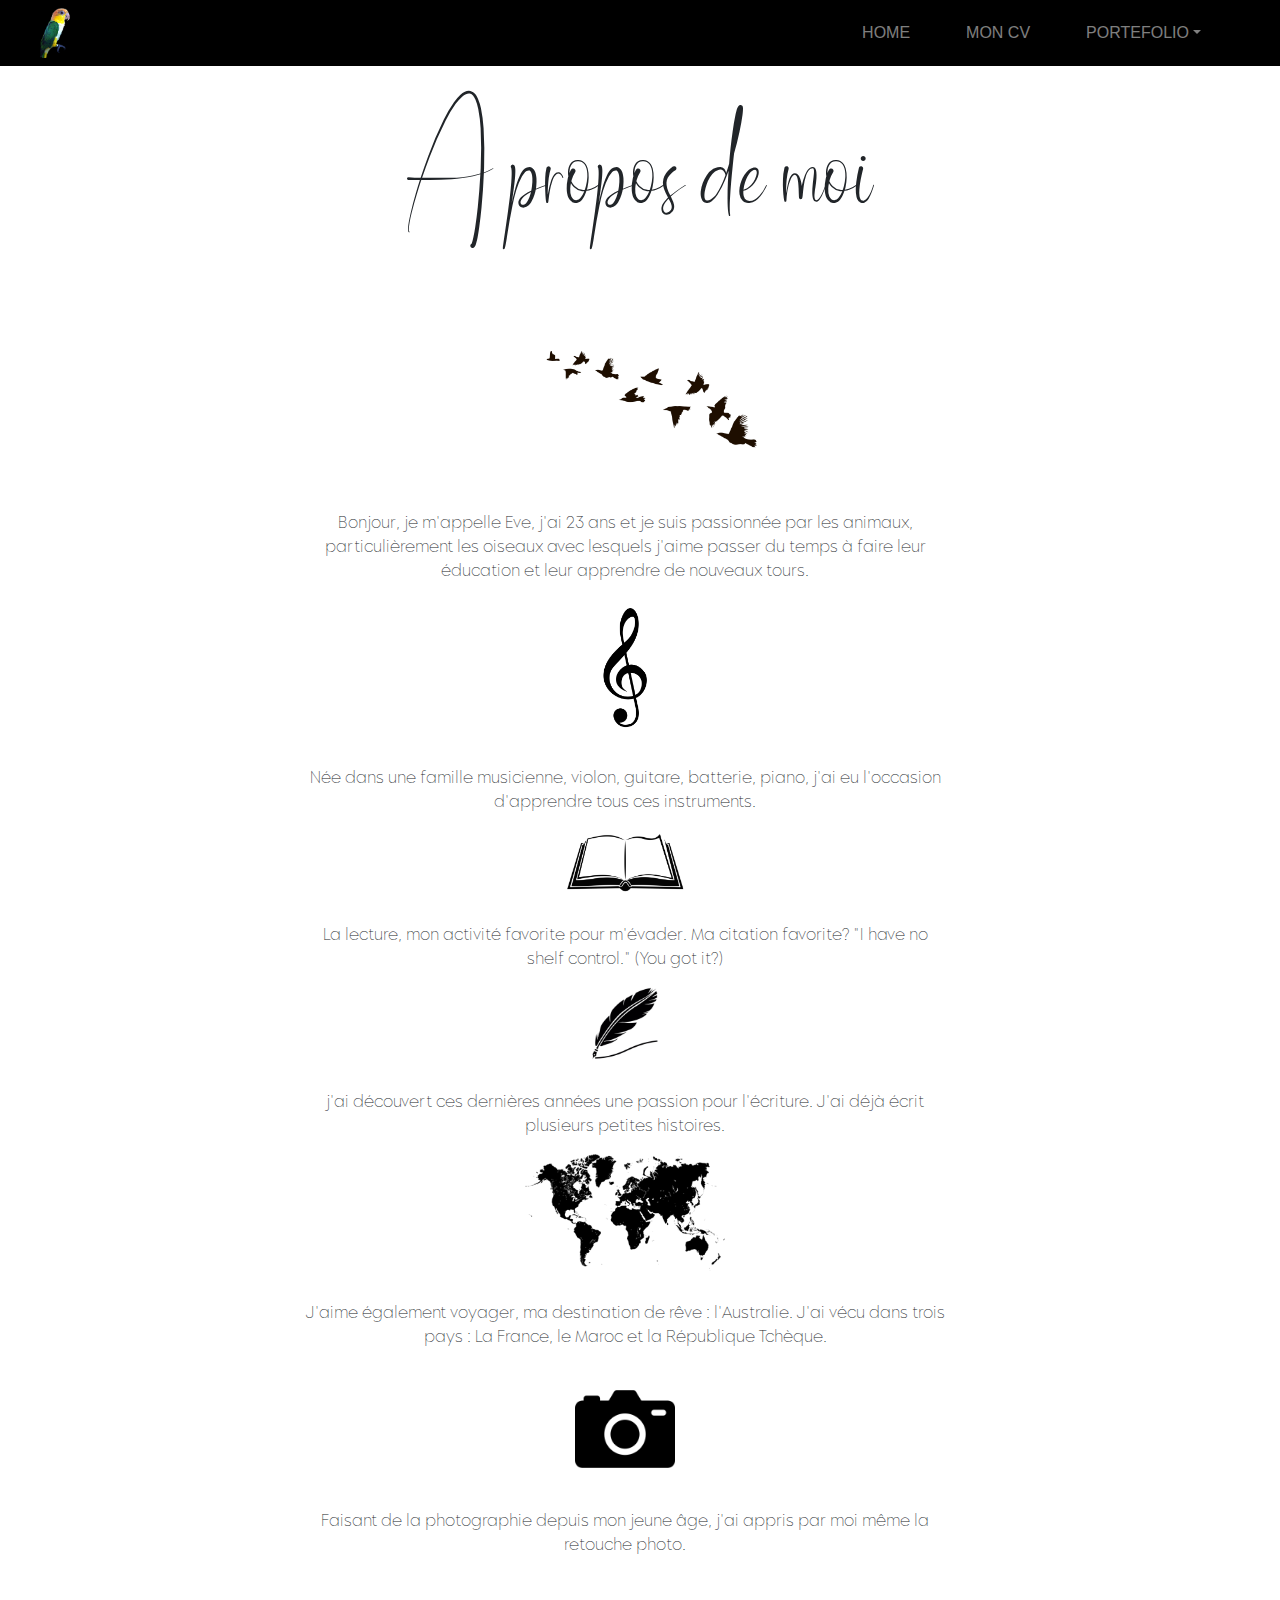
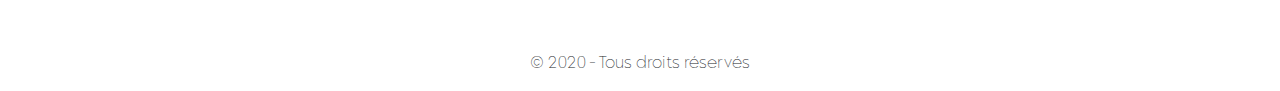
<file: index.html>
<!DOCTYPE html>
<html lang="en" dir="ltr">
  <head>
    <meta charset="utf-8">
    <link rel="shortcut icon" href="images/oeuvres/logo2.ico">

    <link rel="stylesheet" href="https://maxcdn.bootstrapcdn.com/bootstrap/4.4.1/css/bootstrap.min.css">
     <script src="https://ajax.googleapis.com/ajax/libs/jquery/3.4.1/jquery.min.js"></script>
     <script src="https://cdnjs.cloudflare.com/ajax/libs/popper.js/1.16.0/umd/popper.min.js"></script>
     <script src="https://maxcdn.bootstrapcdn.com/bootstrap/4.4.1/js/bootstrap.min.js"></script>
    <!-- <link rel="stylesheet" href="index.css"> -->
    <link rel="stylesheet" href="styles/navigation.css">
    <title>Home</title>
  </head>
<body>
          <!-- Navigation -->
<header>
            <nav class="navbar navbar-expand-lg navbar-dark " id="topnav">
              <div class="container-fluid">
                <a href="index.html"><img src="images/oeuvres/logo2.png" alt="Logo" width=50px> </a>
                <div id="navbarResponsive">
                  <ul class="navbar-nav text-uppercase ml-auto">
                    <li class="nav-item"><a class="nav-link" href="index.html">Home</a></li>
                    <li class="nav-item"><a class="nav-link" href="pages/CV.html">Mon CV</a></li>
                    <li class="nav-item dropdown"><a class="nav-link dropdown-toggle" href="#" id="navbardrop" data-toggle="dropdown">Portefolio</a>
                      <div class="dropdown-menu">
                        <a class="dropdown-item" href="pages/neoncrisis.html">NeonCrisis</a>
                        <a class="dropdown-item" href="pages/shelfshare.html">ShelfShare</a>
                        <a class="dropdown-item" href="pages/photoshop.html">Photoshop</a>
                        <a class="dropdown-item" href="pages/procreate.html">Procreate</a>
                        <a class="dropdown-item" href="pages/publicite.html">Publicités</a>
                        <a class="dropdown-item" href="pages/autres.html">Autres</a>
                      </div>
                    </li>
                  </ul>
                </div>
              </div>
            </nav>
</header>
<h1>A propos de moi</h1><br>

<div class="row">
 <div class="column left"></div>
 <div class="column middle">
    <img src="images/CV/birds2.jpg" alt="birds"width=300px>

    <p>Bonjour, je m'appelle Eve, j'ai 23 ans et je suis passionnée par les animaux, particulièrement les oiseaux
    avec lesquels j'aime passer du temps à faire leur éducation et leur apprendre de nouveaux tours.</p>

    <img src="images/CV/cles.png" alt="clé de sol"width=80px>

    <p>
    Née dans une famille musicienne, violon, guitare, batterie, piano, j'ai eu l'occasion
    d'apprendre tous ces instruments.
    </p>

    <img src="images/CV/livre.png" alt="livre"width=120px>

    <p>
    La lecture, mon activité favorite pour m'évader.
    Ma citation favorite? "I have no shelf control." (You got it?)
    </p>

    <img src="images/CV/pen.png" alt="pen"width=140px>

    <p>j'ai découvert ces dernières années une passion pour l'écriture. J'ai déjà écrit plusieurs petites histoires.</p>

    <img src="images/CV/map.png" alt="map"width=200px>

    <p>J'aime également voyager,  ma destination de rêve : l'Australie. J'ai vécu dans trois pays : La France, le Maroc et la République Tchèque. <p>

    <img src="images/CV/camera.png" alt="camera"width=100px>

    <p>
      Faisant de la photographie depuis mon jeune âge, j'ai appris par moi même la retouche photo.
    </p>

</div>
  <div class="column right"></div>
</div>

<br><br>
<footer>
      <p> © 2020 - Tous droits réservés</p>
</footer>

</body>
</html>
</file>
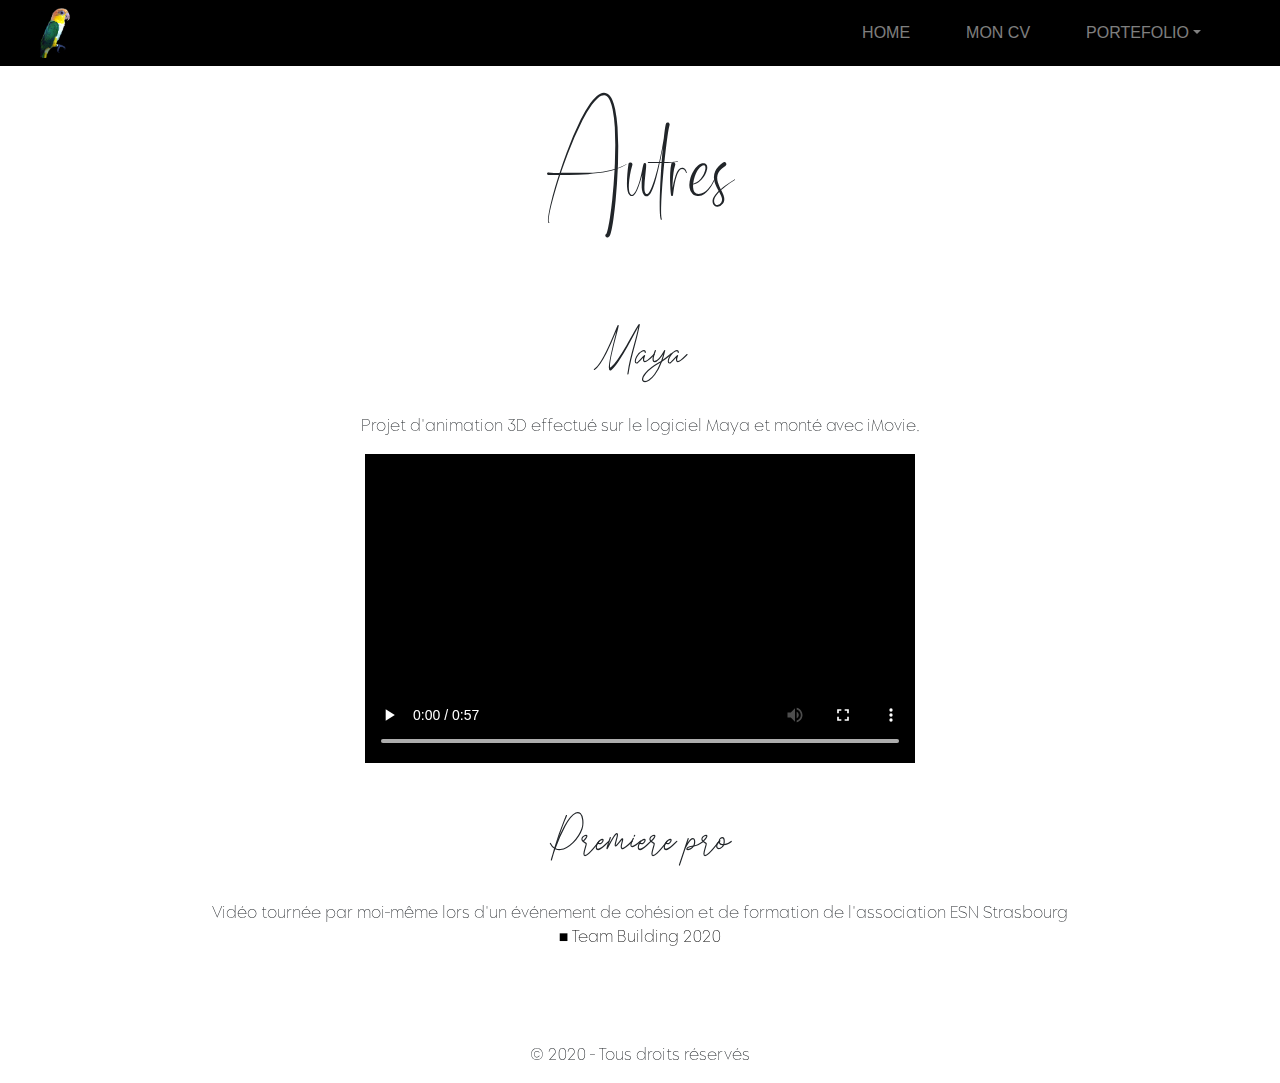
<file: pages/autres.html>
<!DOCTYPE html>
<html lang="en" dir="ltr">
  <head>
    <meta charset="utf-8">
    <link rel="shortcut icon" href="../images/oeuvres/logo2.ico">

    <link rel="stylesheet" href="https://maxcdn.bootstrapcdn.com/bootstrap/4.4.1/css/bootstrap.min.css">
     <script src="https://ajax.googleapis.com/ajax/libs/jquery/3.4.1/jquery.min.js"></script>
     <script src="https://cdnjs.cloudflare.com/ajax/libs/popper.js/1.16.0/umd/popper.min.js"></script>
     <script src="https://maxcdn.bootstrapcdn.com/bootstrap/4.4.1/js/bootstrap.min.js"></script>
    <!-- <link rel="stylesheet" href="index.css"> -->
    <link rel="stylesheet" href="../styles/portefolio.css">


    <title>Autres</title>
  </head>
<body>
          <!-- Navigation -->
<header>
      <nav class="navbar navbar-expand-lg navbar-dark " id="topnav">
      <div class="container-fluid">
        <a href="../index.html"><img src="../images/oeuvres/logo2.png" alt="Logo" width=50px> </a>
        <div id="navbarResponsive">
          <ul class="navbar-nav text-uppercase ml-auto">
            <li class="nav-item"><a class="nav-link" href="../index.html">Home</a></li>
            <li class="nav-item"><a class="nav-link" href="CV.html">Mon CV</a></li>
            <li class="nav-item dropdown"><a class="nav-link dropdown-toggle" href="#" id="navbardrop" data-toggle="dropdown">Portefolio</a>
              <div class="dropdown-menu">
                <a class="dropdown-item" href="neoncrisis.html">NeonCrisis</a>
                <a class="dropdown-item" href="shelfshare.html">ShelfShare</a>
                <a class="dropdown-item" href="photoshop.html">Photoshop</a>
                <a class="dropdown-item" href="procreate.html">Procreate</a>
                <a class="dropdown-item" href="publicite.html">Publicités</a>
                <a class="dropdown-item" href="autres.html">Autres</a>
              </div>
            </li>
          </ul>
        </div>
      </div>
    </nav>
</header>
<h1>Autres</h1><br>

<div id="general">
<h2>Maya</h2>
<p>Projet d'animation 3D effectué sur le logiciel Maya et monté avec iMovie.</p>
<video src="../images/oeuvres/maya.mp4" controls="" width=550 ></video>

<br><br>


<h2>Premiere pro</h2>
<p>Vidéo tournée par moi-même lors d'un événement de cohésion et de formation de l'association ESN Strasbourg <br>

  <a class="lien" href="https://drive.google.com/file/d/1L7JI7cvc83r5vB6HIc4nJV__-hLCMKt_/view?usp=sharing">■ Team Building 2020</a></p>


</div>
   <br><br>
   <footer>
         <p> © 2020 - Tous droits réservés</p>
   </footer>
</body>
</html>
</file>
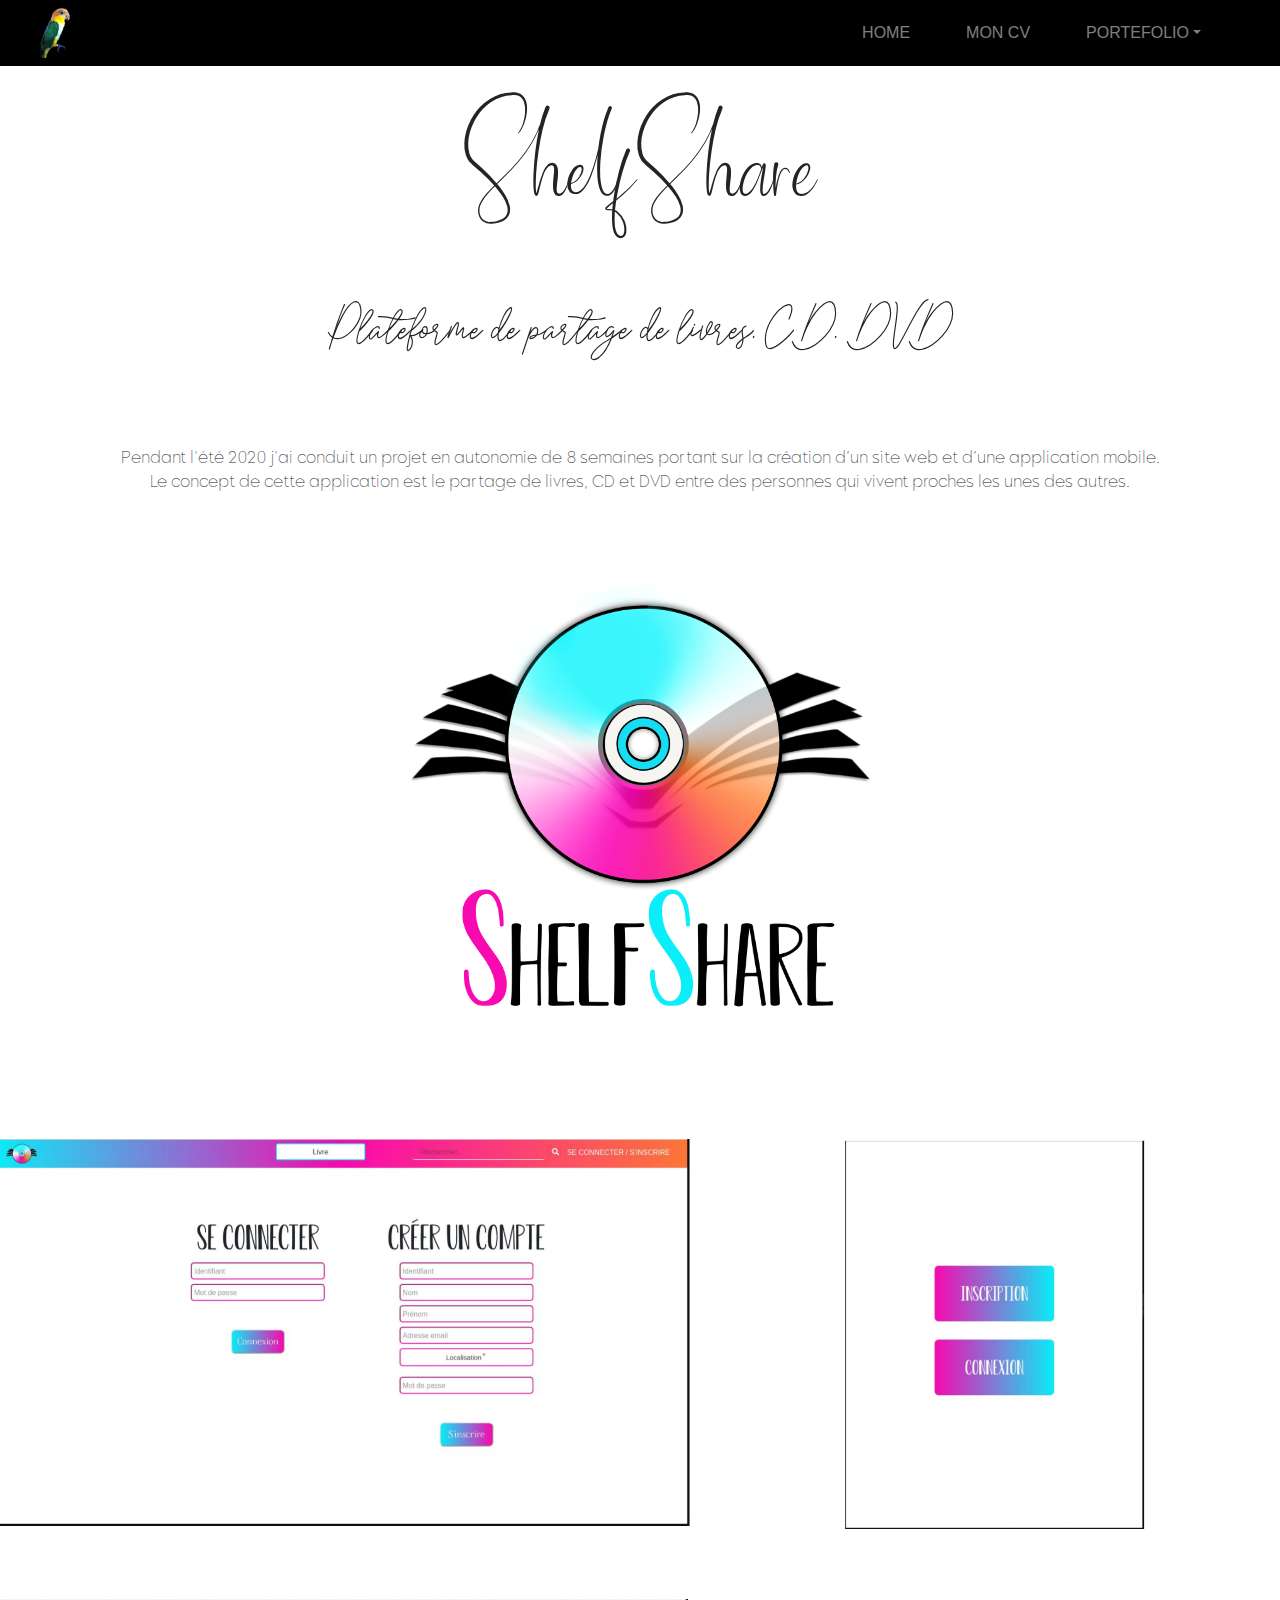
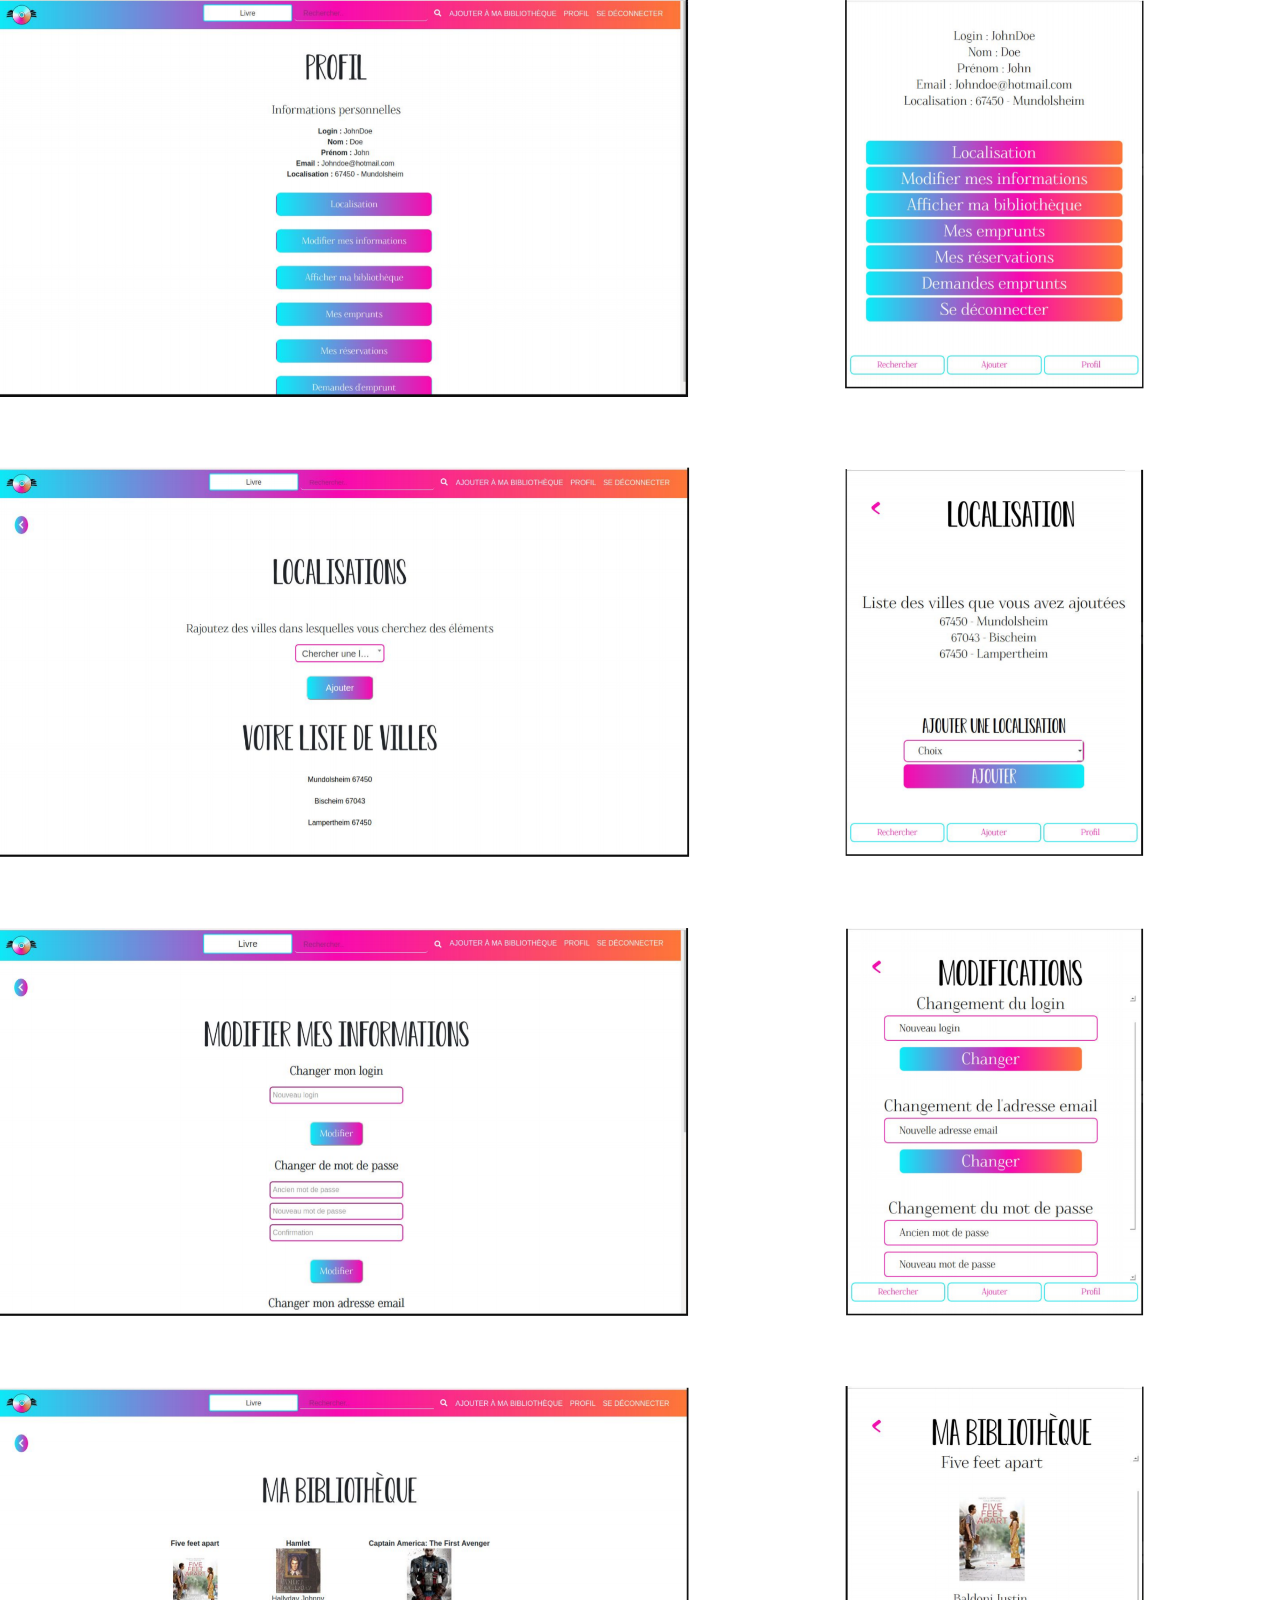
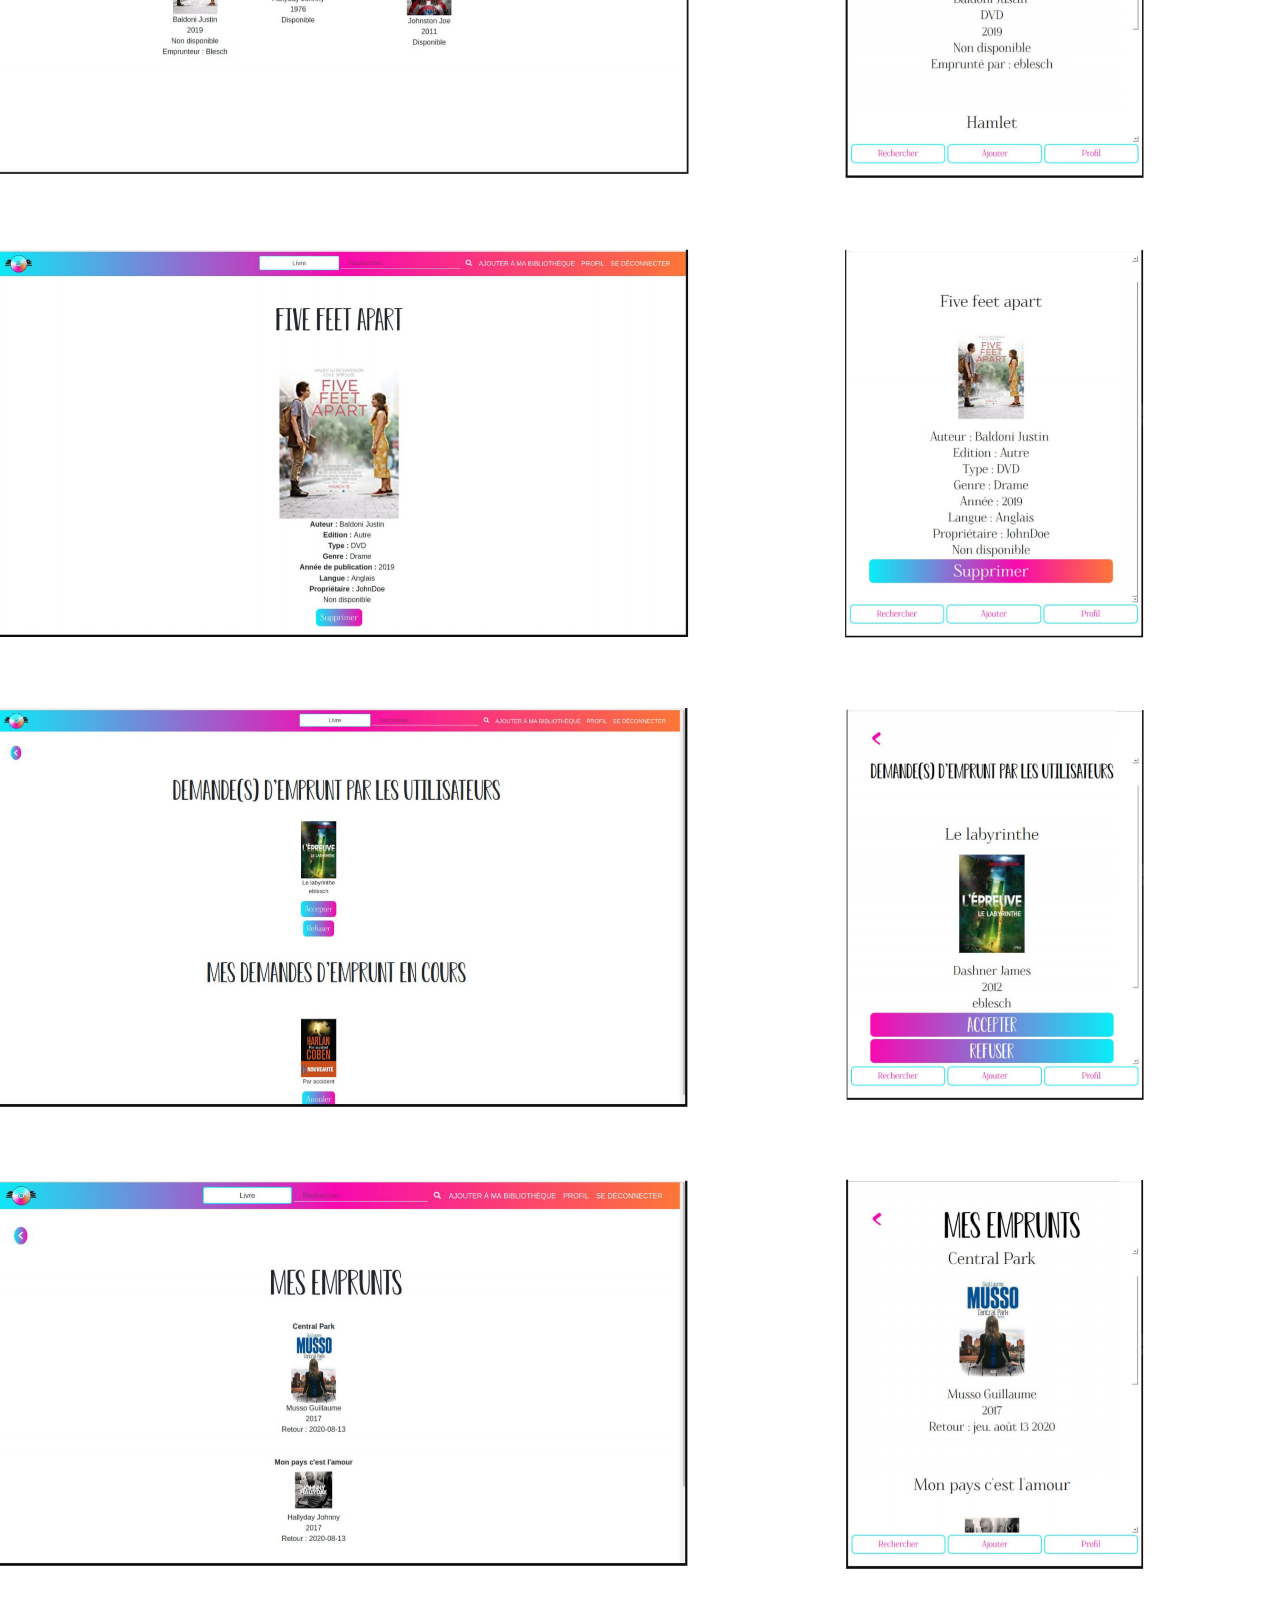
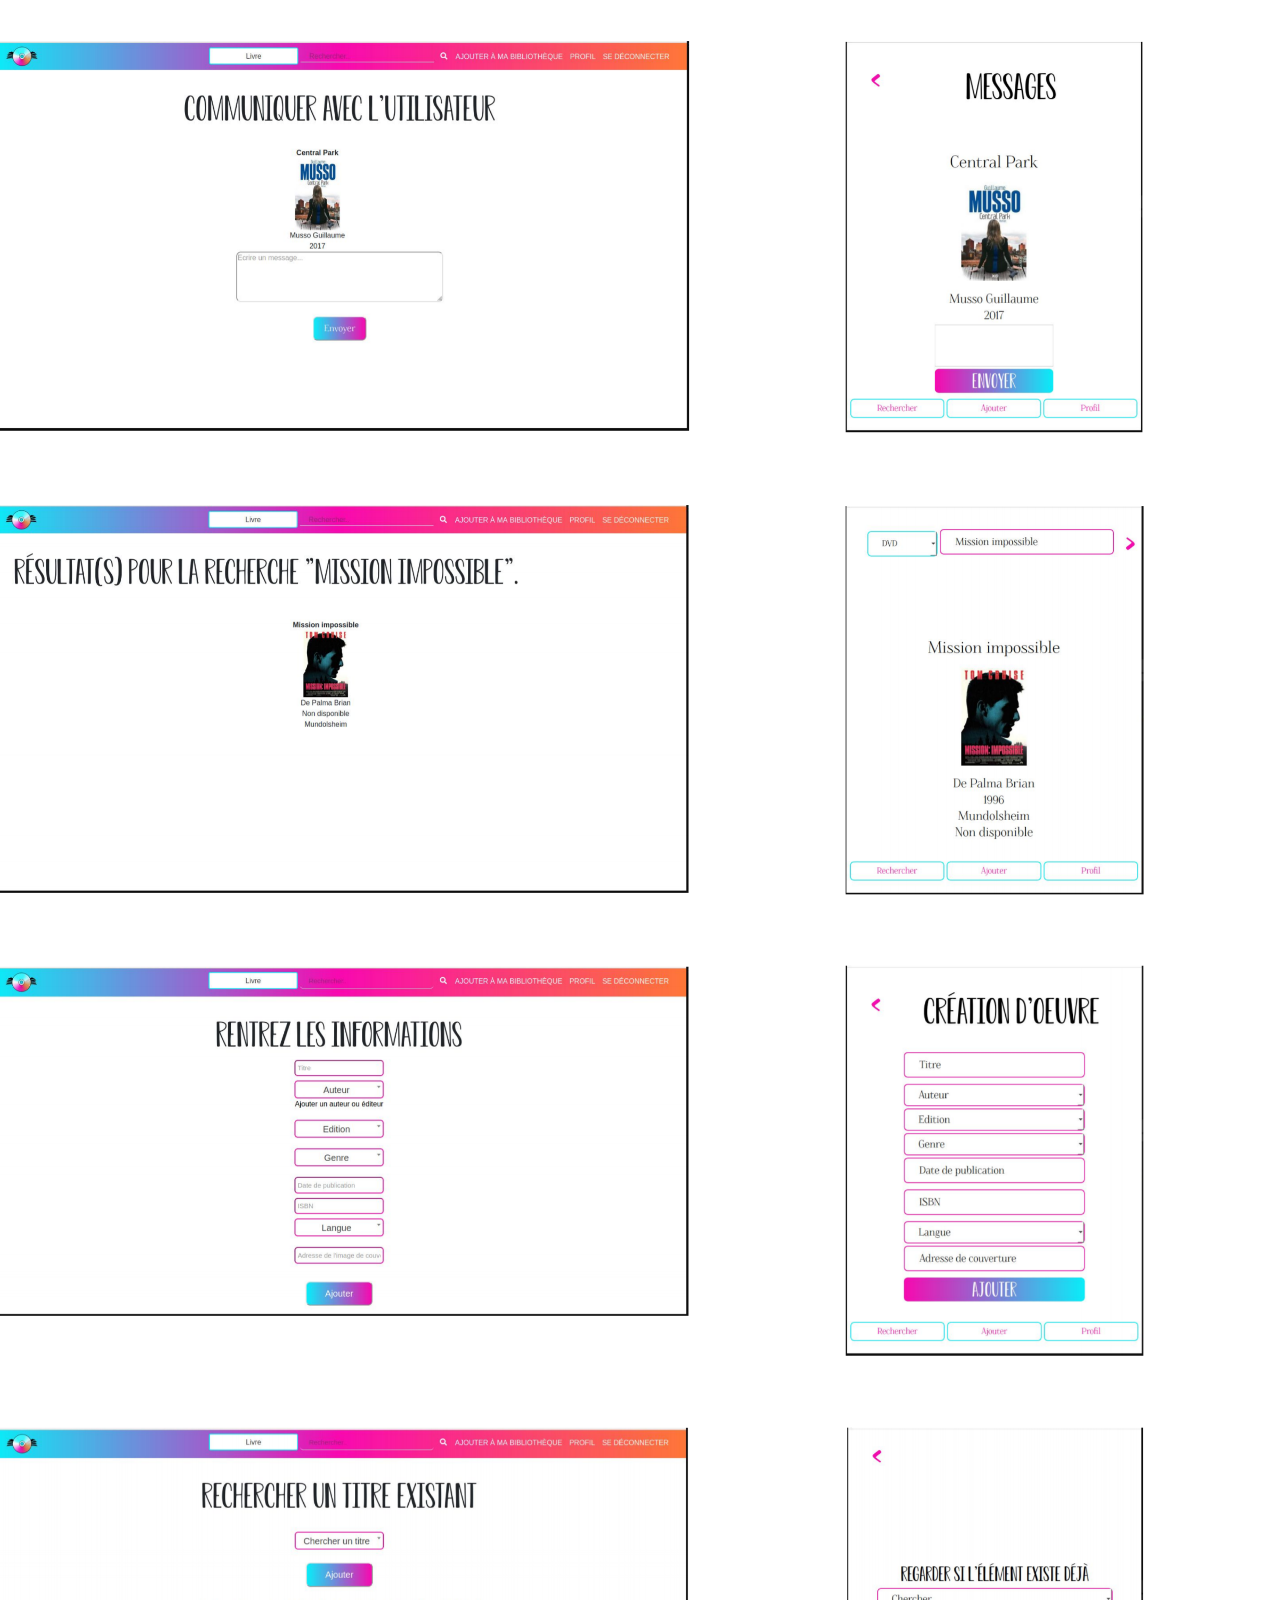
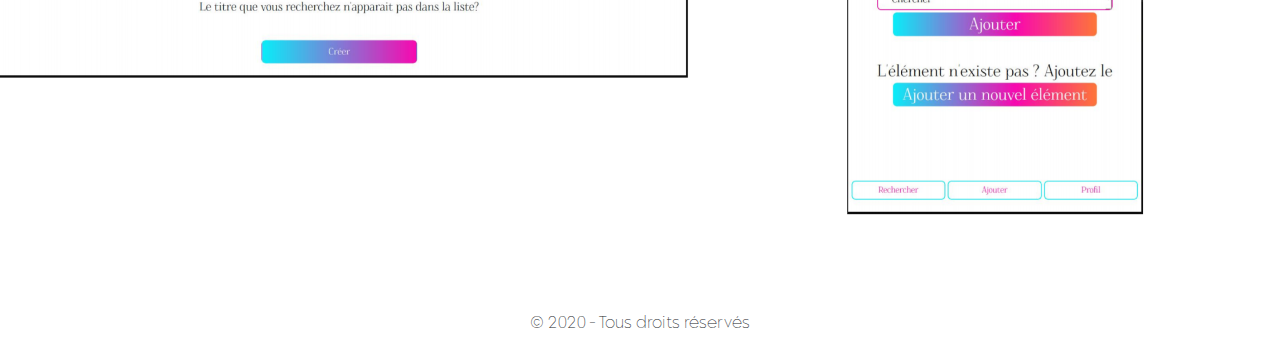
<file: pages/shelfshare.html>
<!DOCTYPE html>
<html lang="en" dir="ltr">
  <head>
    <meta charset="utf-8">
    <link rel="shortcut icon" href="../images/oeuvres/logo2.ico">

    <link rel="stylesheet" href="https://maxcdn.bootstrapcdn.com/bootstrap/4.4.1/css/bootstrap.min.css">
     <script src="https://ajax.googleapis.com/ajax/libs/jquery/3.4.1/jquery.min.js"></script>
     <script src="https://cdnjs.cloudflare.com/ajax/libs/popper.js/1.16.0/umd/popper.min.js"></script>
     <script src="https://maxcdn.bootstrapcdn.com/bootstrap/4.4.1/js/bootstrap.min.js"></script>
    <!-- <link rel="stylesheet" href="index.css"> -->
    <link rel="stylesheet" href="../styles/portefolio.css">

    <title>ShelfShare</title>
  </head>
<body>
          <!-- Navigation -->
<header>
            <nav class="navbar navbar-expand-lg navbar-dark " id="topnav">
              <div class="container-fluid">
                <a href="../index.html"><img src="../images/oeuvres/logo2.png" alt="Logo" width=50px> </a>
                <div id="navbarResponsive">
                  <ul class="navbar-nav text-uppercase ml-auto">
                    <li class="nav-item"><a class="nav-link" href="../index.html">Home</a></li>
                    <li class="nav-item"><a class="nav-link" href="CV.html">Mon CV</a></li>
                    <li class="nav-item dropdown"><a class="nav-link dropdown-toggle" href="#" id="navbardrop" data-toggle="dropdown">Portefolio</a>
                      <div class="dropdown-menu">
                        <a class="dropdown-item" href="neoncrisis.html">NeonCrisis</a>
                        <a class="dropdown-item" href="shelfshare.html">ShelfShare</a>
                        <a class="dropdown-item" href="photoshop.html">Photoshop</a>
                        <a class="dropdown-item" href="procreate.html">Procreate</a>
                        <a class="dropdown-item" href="publicite.html">Publicités</a>
                        <a class="dropdown-item" href="autres.html">Autres</a>

                      </div>
                    </li>
                  </ul>
                </div>
              </div>
            </nav>
</header>

      <h1>ShelfShare</h1>
      <h2>Plateforme de partage de livres, CD, DVD</h2>
      <br><br>
      <p> Pendant l'été 2020 j'ai conduit un projet en autonomie de 8 semaines portant sur la création d’un site web et d’une application mobile. <br>Le concept de cette application est le partage de livres, CD et DVD entre des personnes qui vivent proches les unes des autres.<p>

      <img class="image" src="../images/application/Logotxt.png" alt="Affiche" width="550px">

<div id="general">
      <div class="row">
        <div class="column">
          <img class="image" src="../images/application/01.PNG" alt="Affiche" width="700px">
        </div>
        <div class="column">
          <img class="image" src="../images/application/01a.PNG" alt="Affiche" width="300px">
        </div>
      </div>

      <div class="row">
        <div class="column">
          <img class="image" src="../images/application/02.PNG" alt="Affiche" width="700px">
        </div>
        <div class="column">
          <img class="image" src="../images/application/02a.PNG" alt="Affiche" width="300px">
        </div>
      </div>

      <div class="row">
        <div class="column">
          <img class="image" src="../images/application/03.PNG" alt="Affiche" width="700px">
        </div>
        <div class="column">
          <img class="image" src="../images/application/03a.PNG" alt="Affiche" width="300px">
        </div>
      </div>


      <div class="row">
        <div class="column">
          <img class="image" src="../images/application/04.PNG" alt="Affiche" width="700px">
        </div>
        <div class="column">
          <img class="image" src="../images/application/04a.PNG" alt="Affiche" width="300px">
        </div>
      </div>


      <div class="row">
        <div class="column">
          <img class="image" src="../images/application/05.PNG" alt="Affiche" width="700px">
        </div>
        <div class="column">
          <img class="image" src="../images/application/05a.PNG" alt="Affiche" width="300px">
        </div>
      </div>

      <div class="row">
        <div class="column">
          <img class="image" src="../images/application/06.PNG" alt="Affiche" width="700px">
        </div>
        <div class="column">
          <img class="image" src="../images/application/06a.PNG" alt="Affiche" width="300px">
        </div>
      </div>

      <div class="row">
        <div class="column">
          <img class="image" src="../images/application/07.PNG" alt="Affiche" width="700px">
        </div>
        <div class="column">
          <img class="image" src="../images/application/07a.PNG" alt="Affiche" width="300px">
        </div>
      </div>

      <div class="row">
        <div class="column">
          <img class="image" src="../images/application/08.PNG" alt="Affiche" width="700px">
        </div>
        <div class="column">
          <img class="image" src="../images/application/08a.PNG" alt="Affiche" width="300px">
        </div>
      </div>

      <div class="row">
        <div class="column">
          <img class="image" src="../images/application/09.PNG" alt="Affiche" width="700px">
        </div>
        <div class="column">
          <img class="image" src="../images/application/09a.PNG" alt="Affiche" width="300px">
        </div>
      </div>


      <div class="row">
        <div class="column">
          <img class="image" src="../images/application/10.PNG" alt="Affiche" width="700px">
        </div>
        <div class="column">
          <img class="image" src="../images/application/10a.PNG" alt="Affiche" width="300px">
        </div>
      </div>


      <div class="row">
        <div class="column">
          <img class="image" src="../images/application/11.PNG" alt="Affiche" width="700px">
        </div>
        <div class="column">
          <img class="image" src="../images/application/11a.PNG" alt="Affiche" width="300px">
        </div>
      </div>


      <div class="row">
        <div class="column">
          <img class="image" src="../images/application/12.PNG" alt="Affiche" width="700px">
        </div>
        <div class="column">
          <img class="image" src="../images/application/12a.PNG" alt="Affiche" width="300px">
        </div>
      </div>
</div>


      <footer>
            <p> © 2020 - Tous droits réservés</p>
      </footer>
</body>
</html>
</file>
<file: styles/navigation.css>
@font-face {
   font-family: Ballroom;
   src: url(../fonts/Ballroom.ttf);
}

@font-face {
   font-family: Agatha;
   src: url(../fonts/Agatha.ttf);
}


@font-face {
   font-family: Morn-Thin;
   src: url(../fonts/Morn-Thin.otf);
}

@font-face {
   font-family: Clement;
   src: url(../fonts/ClementePDag-Book.ttf);
}

@font-face {
   font-family: Caramella;
   src: url(../fonts/Caramella.otf);
}

li{
  padding-right: 40px;
}
/*
li:hover{
  text-shadow: 0 0 10px #fff, 0 0 20px #fff, 0 0 30px #00FFFF, 0 0 40px #00FFFF, 0 0 50px #00FFFF, 0 0 60px #00FFFF, 0 0 70px #00FFFF;
}
*/
img{
  display: block;
  margin-left: auto;
  margin-right: auto;
}

.image{
  margin-right: 20px;
}

#topnav{
  background-color: black;
  margin-bottom: 50px;
}

h1{
  font-family: Ballroom;
  font-size: 76px;
  text-align: center;
  margin-bottom: 100px;
}


h2{
  font-family: Caramella;
  font-size: 60px;
  text-align: center;
  margin-bottom: 50px;
  margin-top:50px;
}

h3{
  font-family: Caramella;
  font-size: 45px;
  text-align: center;
  margin-bottom: 40px;
  margin-top: 40px;
}

p{
  margin-top:30px;
  font-family: Morn-Thin;
  margin-left: auto;
  margin-right: auto;
  text-align: center;
}

.titre{
  font-family: Clement;
}

.row{
  width: 100%;
}
.column {
  float: left;
}

.left, .right {
  width: 25%;
}

.middle {
  width: 50%;
}

.flex-container{
  display: flex;
  justify-content: center
}
</file>
<file: styles/portefolio.css>
@font-face {
   font-family: Ballroom;
   src: url(../fonts/Ballroom.ttf);
}

@font-face {
   font-family: Agatha;
   src: url(../fonts/Agatha.ttf);
}


@font-face {
   font-family: Morn-Thin;
   src: url(../fonts/Morn-Thin.otf);
}

@font-face {
   font-family: Clement;
   src: url(../fonts/ClementePDag-Book.ttf);
}

@font-face {
   font-family: Caramella;
   src: url(../fonts/Caramella.otf);
}

body{
  background-color: white;
}

li{
  padding-right: 40px;

}
li a{
  color:white;
  /* font-size: 25px; */
}

li a:hover{
  color:white;
  /* font-size: 25px; */
}
/*li:hover{
  text-shadow: 0 0 10px #fff, 0 0 20px #fff, 0 0 30px #00FFFF, 0 0 40px #00FFFF, 0 0 50px #00FFFF, 0 0 60px #00FFFF, 0 0 70px #00FFFF;
}*/
img{
  display: block;
  margin-left: auto;
  margin-right: auto;
}

video{
  display: block;
  margin-left: auto;
  margin-right: auto;
}

.image{
  margin-bottom: 60px;
}

#topnav{
  background-color: black;
  margin-bottom: 50px;
}

h1{
  font-family: Ballroom;
  font-size: 70px;
  text-align: center;
  margin-bottom: 100px;
}


h2{
  font-family: Caramella;
  font-size: 50px;
  text-align: center;
}

p{
  margin-top:30px;
  font-family: Morn-Thin;
  margin-left: auto;
  margin-right: auto;
  text-align: center;
}

.row {
  display: flex;
}

.column {
  flex: 40%;
  padding: 5px;
}
.lien{
  margin-left: auto;
  margin-right: auto;
  color:black;
  text-decoration: none;
}

#general{
  margin-left: auto;
  margin-right: auto;

}

.separation{
  margin-bottom: 60px;
}

.carousel-indicators li {
  background-color: #aaaaa3 !important;
  /* background-color: rgba(70,70,70,.25) !important; */
}

.carousel-indicators .active {
  background-color: #dbdbdb !important;
}
</file>
